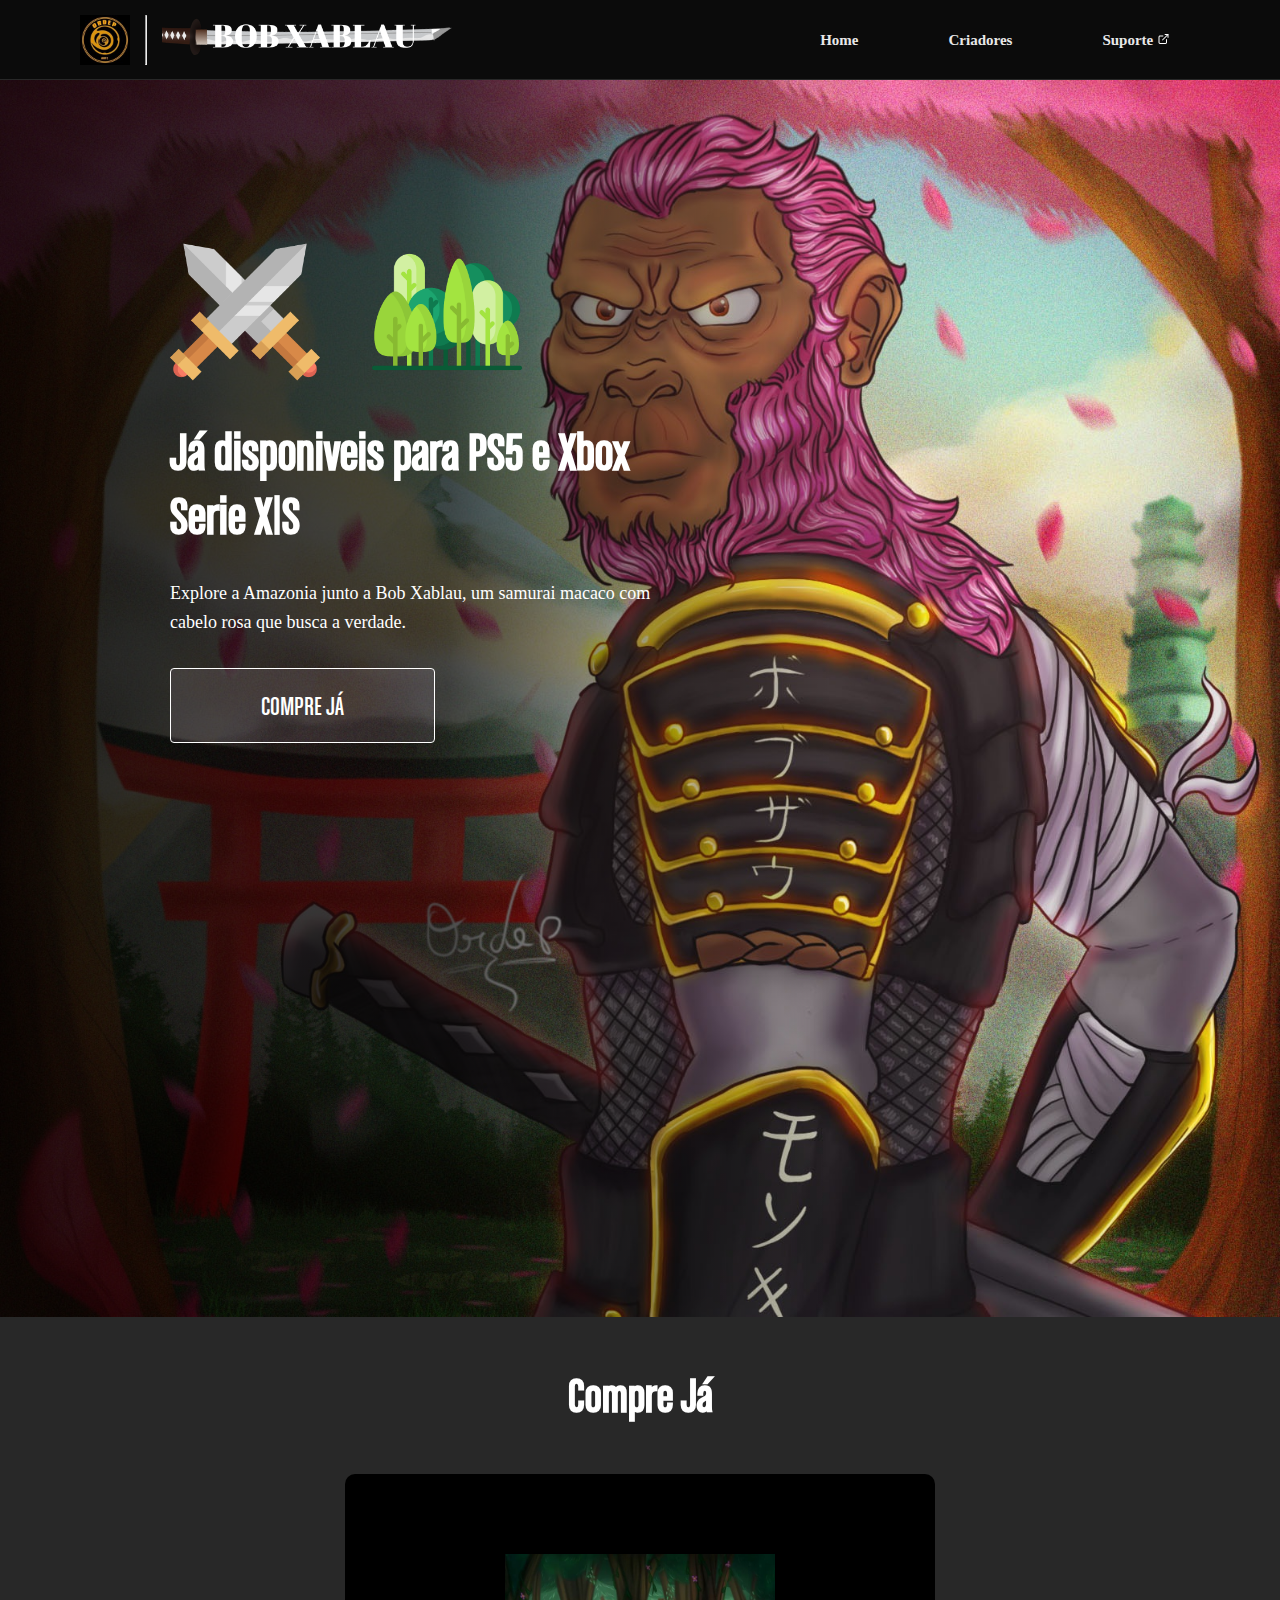
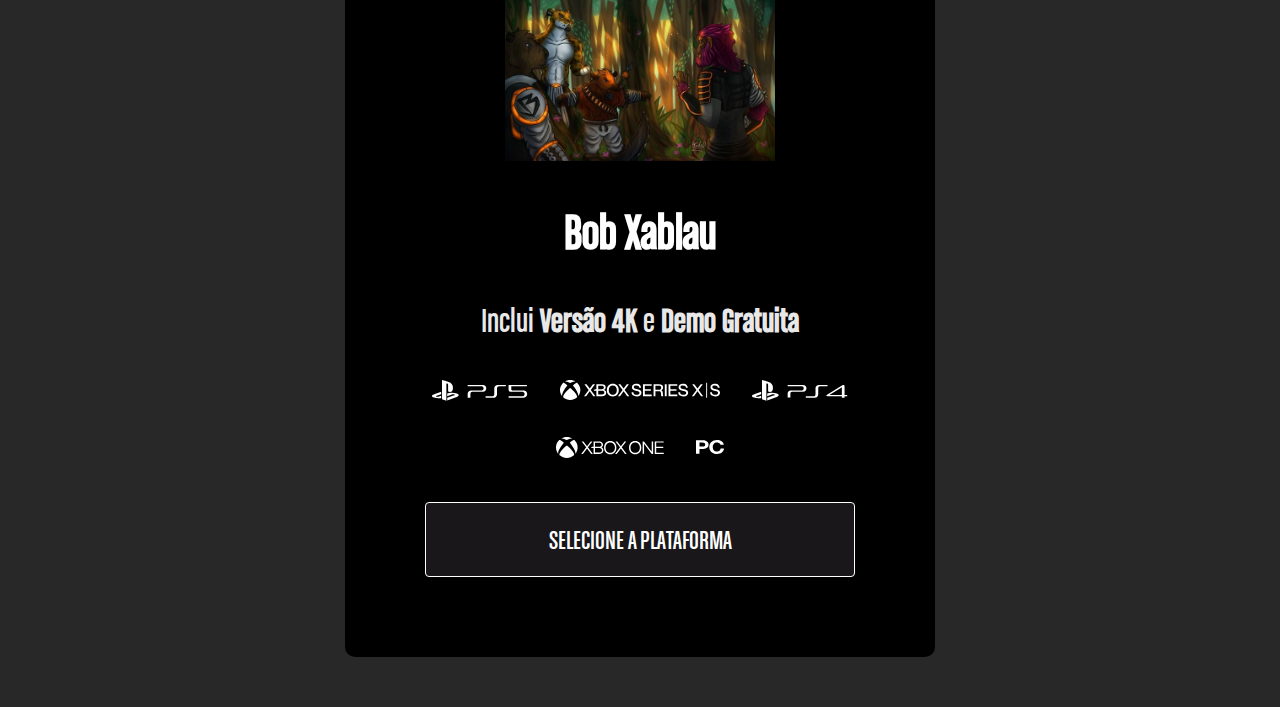
<file: index.html>
<!DOCTYPE html>
<html lang="pt-BR">

<head>
    <meta charset="UTF-8">
    <meta name="viewport" content="width=device-width, initial-scale=1.0">
    <title>Semana do Zero ao Programador Contratado - landing page Bob Xablau</title>
    <link rel="shortcut icon" href="src/Imagenssubstituição/android-chrome-512x512.png" type="image/x-icon">
    <link href="https://fonts.cdnfonts.com/css/chalet.font" rel="stylesheet" />
    <link rel="stylesheet" href="./src/css/reset.css">
    <link rel="stylesheet" href="./src/css/estilos.css">
    <link rel="stylesheet" href="./src/css/fontes.css">
    <link rel="stylesheet" href="./src/css/responsivo.css">
</head>

<body>
    <header class="cabecalho">
        <div class="logo">
            <img src="./src/Imagenssubstituição/Icone Ordep.jpg" alt="Logo Ordep" class="Logo Ordep" height="50px">
            <hr>
            <img src="./src/Imagenssubstituição/BOB XABLAU Branco pequeno.png" alt="logo bob Xablau" height="40px">
        </div>
        <nav>
            <ul class="menu">
                <li>
                    <a href="#home">Home</a>
                </li>
                <li>
                    <a href="./Criadores.html" target="_blank">Criadores</a>
                </li>
                <li>
                    <a href="https://wa.me/11991132741" target="_blank">Suporte <img src="./src/imagens/icone-link.svg" alt="Icone de link de suporte"> </a>
                </li>
                
            </ul>
        </nav>
    </header>
    <main class="home" id="home">
        <img class="imagem-fundo" src="./src/Imagenssubstituição/Imagem fundo.jpeg" alt="Macaco com cabelo rosa olhando para o espectador">

        <div class="informacoes">
            <div class="lista-de-jogos">
                <img src="./src/Imagenssubstituição/297806.png" alt="Icone de Espada">
                <img src="./src/Imagenssubstituição/Floresta .png" alt="Icone Floresta">
            </div>
            <h1 class="titulo">Já disponiveis para PS5 e Xbox Serie X|S </h1>
                <p class="texto">
                    Explore a Amazonia junto a Bob Xablau, um samurai macaco com cabelo rosa que busca a verdade.
                </p>
                <a class="btn-comprar" href="#comprar">Compre já</a>
        </div>
    </main>
    <section class="compre-ja" id="comprar">
        <h2 class="titulo">Compre Já</h2>
        <div class="cartao">
            <img class="capa-do-jogo" src="./src/Imagenssubstituição/Episodio 1.jpeg" alt="Episodio 1 de Bob Xablau" />

            <div class="informacoes">
                <h3>Bob Xablau</h3>
                <p>
                    Inclui <strong> Versão 4K </strong> e <strong> Demo Gratuita </strong>
                </p>
                <ul class="plataforma">
                    <li>
                        <img src="./src/imagens/logo-ps5.svg" alt="Logo playstation 5" />
                    </li>
                    <li>
                        <img src="./src/imagens/logo-xbox-series-s.svg" alt="Logo Xbox Series X e S" />
                    </li>
                    <li>
                        <img src="./src/imagens/logo-ps4.svg" alt="Logo Playstation 4" />
                    </li>
                    <li>
                        <img src="./src/imagens/logo-xbox-one.svg" alt="Logo Xbox One" />
                    </li>
                    <li>
                        <img src="./src/imagens/logo-pc.svg" alt="Logo Pc" />
                    </li>
                </ul>
            </div>
            <button class="btn-plataforma">
                Selecione a plataforma

                <ul class="plataforma">
                    <li>
                        <img src="./src/imagens/logo-ps5.svg" alt="Logo playstation 5" />
                    </li>
                    <li>
                        <img src="./src/imagens/logo-xbox-series-s.svg" alt="Logo Xbox Series X e S" />
                    </li>
                    <li>
                        <img src="./src/imagens/logo-ps4.svg" alt="Logo Playstation 4" />
                    </li>
                    <li>
                        <img src="./src/imagens/logo-xbox-one.svg" alt="Logo Xbox One" />
                    </li>
                    <li>
                        <img src="./src/imagens/logo-pc.svg" alt="Logo Pc" />
                    </li>
                </ul>
            </button>
        </div>
    </section>
    <script src="./src/js/index.js"></script>
</body>

</html>
</file>
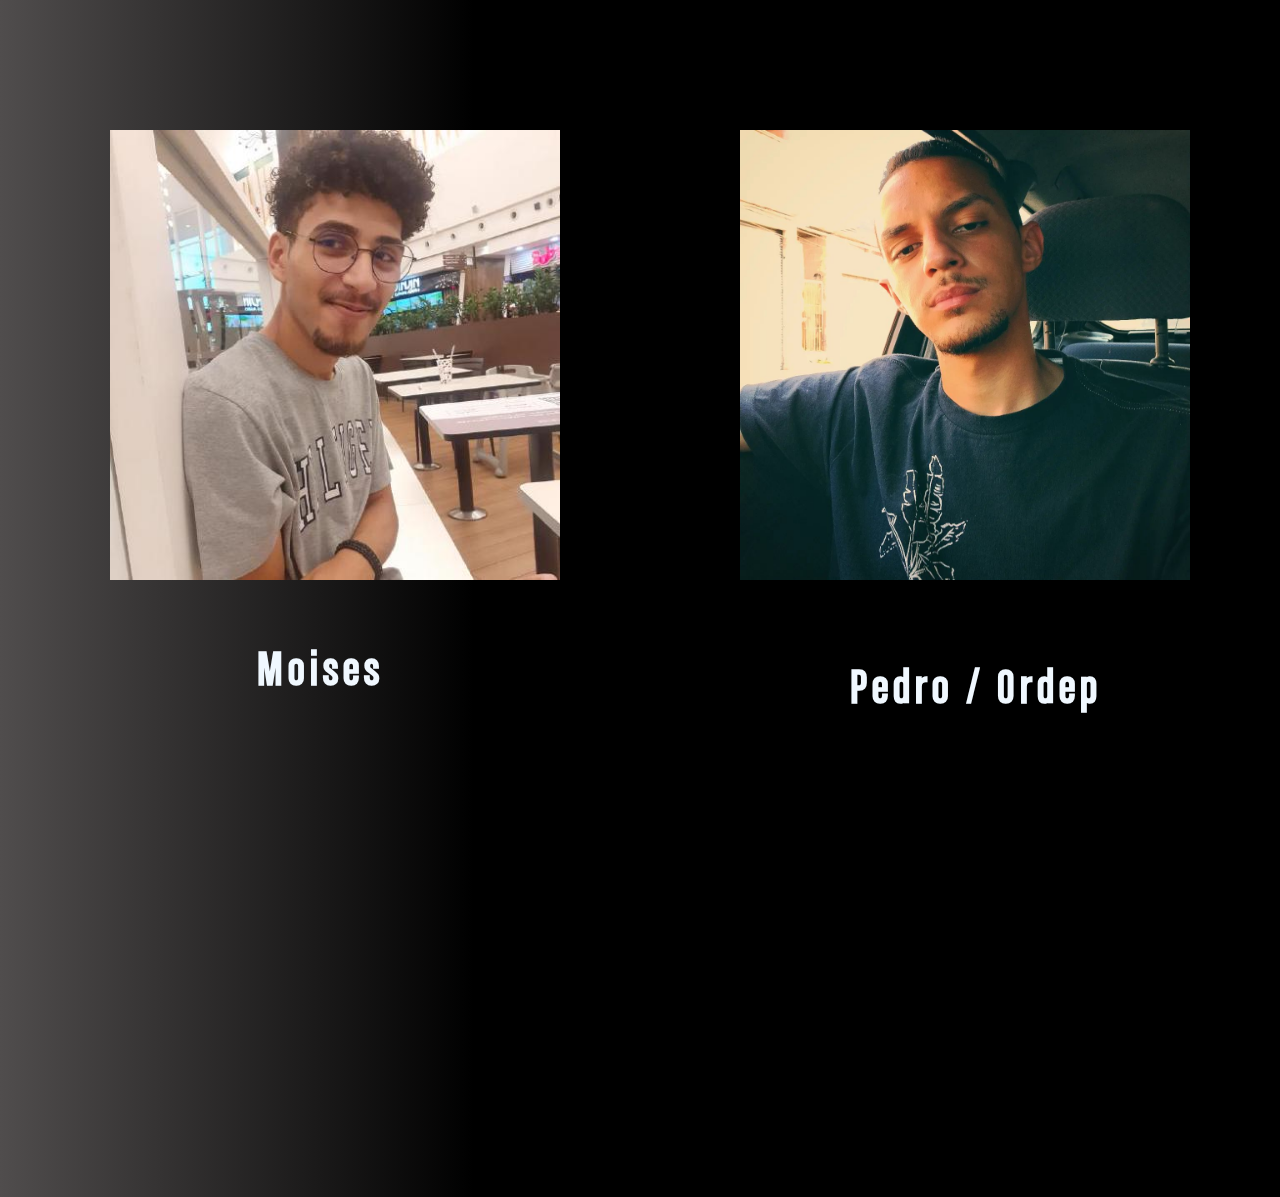
<file: Criadores.html>
<!DOCTYPE html>
<html lang="pt-BR">

<head>
    <meta charset="UTF-8">
    <meta name="viewport" content="width=device-width, initial-scale=1.0">
    <title>Semana do Zero ao Programador Contratado - landing page Bob Xablau</title>
    <link rel="shortcut icon" href="src/Imagenssubstituição/android-chrome-512x512.png" type="image/x-icon">
    <link rel="stylesheet" href="./src/css/fontes.css">
    <link rel="stylesheet" href="./src/css/pagina2.css">
    <link rel="stylesheet" href="./src/css/resetsegundapagina.css">
    <link href="https://fonts.cdnfonts.com/css/chalet.font" rel="stylesheet" />
    <link rel="stylesheet" href="./src/css/responsivo2.css">
</head>

<body>

    <main class="home">
        <div class="fotos">
            <img src="./src/Imagenssubstituição/Moises.jpeg" alt="Criador 1 do Bob Xablau"/>
            <img src="./src/Imagenssubstituição/Pedrão.jpeg" alt="Criador das artes usadas"/>

        </div>
        <h1> Moises </h1>
        <h2> Pedro / Ordep </h2> 
    </main>
</body>

</html>
</file>
<file: src/css/estilos.css>
body {
    background-color: #282828;
    color: #fff;
}

.cabecalho {
    height: 80px;
    background-color: #0b0b0b;
    display: flex;
    justify-content: space-between;
    align-items: center;
    padding: 0 80px;
    border-bottom: 1px solid #282828;
}

.cabecalho .logo {
    display: flex;
    gap: 15px;
}

.cabecalho .menu {
    display: flex;
    gap: 30px;
}

.cabecalho .menu li a {
    padding: 30px;
    color: #e8e8e8;
    font-weight: bolder;
    font-size: 15px;
    font-family: "chalet";
}

.cabecalho .menu li a:hover {
    border-bottom: 2px solid #fff;
}

.home {
    display: flex;
    position: relative;
    min-height: calc(100vh - 80px);
}

.home::after {
    content: "";
    position: absolute;
    height: 100%;
    width: 100%;
    background: linear-gradient(90deg, rgba(0, 0, 0, .85), rgba(0, 0, 0, .7) 35%, transparent 65%);

}

.home .imagem-fundo {
    width: 100%;
    object-fit: cover;
}

.home .informacoes {
    position: absolute;
    z-index: 1;
    min-height: calc(100vh - 80px);
    display: flex;
    flex-direction: column;
    justify-content: center;
    gap: 32px;
    padding: 80px 80px 80px 170px;
    max-width: 780px;
}

.home .informacoes img {
    max-width: 150px;
}

.home .informacoes .lista-de-jogos {
    display: flex;
    gap: 52px;
}

.home .informacoes .titulo {
    font-family: "ChaletComprime";
    font-size: 55px;
}

.home .informacoes .texto {
    font-family: "Chalet";
    font-size: 18px;
    line-height: 1.6;
}

.btn-comprar, .btn-plataforma {
    background-color: rgba(255, 225, 255, 0.1);
    border: 0.5px solid #fff;
    border-radius: 4px;
    font-family: "ChaletComprime";
    font-size: 28px;
    text-align: center;
    padding: 20px 40px;
    text-transform: uppercase;
    width: 50%;
    transition: all 0.3s ease-in;
}

.btn-plataforma {
    color: #fff;
    width: 100%;
    cursor: pointer;
}


.btn-comprar:hover {
    background-color: #fff;
    color: #000;
}

.compre-ja .capa-do-jogo {
    width: 270px;
}

.compre-ja {
    display: flex;
    flex-direction: column;
    text-align: center;
    padding: 50px;
    align-items: center;
}
.compre-ja .titulo{
    font-family: "ChaletComprime";
    font-size: 50px;
    font-weight: 700;
    margin-bottom: 50px;
}

.compre-ja .cartao {
    display: flex;
    flex-direction: column;
    align-items: center;
    background-color: #000;
    width: 50%;
    border-radius: 10px;
    padding: 80px;
    gap: 40px;
}


.compre-ja .informacoes {
    display: flex;
    flex-direction: column;
    gap: 30px;
}

.compre-ja .informacoes h3 {
    font-family: "ChaletComprime";
    font-size: 52px;
    font-weight: 700;
}

.compre-ja .informacoes p {
    color: #e8e8e8;
    font-family: "ChaletComprime";
    font-size: 36px;
    line-height: 1.6;
}

.compre-ja .informacoes .plataforma{
    display: flex;
    flex-wrap: wrap;
    gap: 32px;
    justify-content: center;
}

.compre-ja .btn-plataforma .plataforma {
    margin-top: 10px;
    display: flex;
    flex-direction: column;
    gap: 20px;
    transition: all 0.3s ease-in;
    display: none;
    opacity: 0;
}

.compre-ja .btn-plataforma .plataforma.ativo{
    display: flex;
    opacity: 1;
}

.compre-ja .btn-plataforma .plataforma li {

    padding: 20px;
}

.compre-ja .btn-plataforma .plataforma li:nth-child(1) {
	border: 1px solid #00439c;
}

.compre-ja .btn-plataforma .plataforma li:nth-child(1):hover {
	background-color: #00439c;
}
.compre-ja .btn-plataforma .plataforma li:nth-child(2) {
	border: 1px solid #387a26;
}

.compre-ja .btn-plataforma .plataforma li:nth-child(2):hover {
	background-color: #387a26;
}

.compre-ja .btn-plataforma .plataforma li:nth-child(3) {
	border: 1px solid #00439c;
}

.compre-ja .btn-plataforma .plataforma li:nth-child(3):hover {
	background-color: #00439c;
}

.compre-ja .btn-plataforma .plataforma li:nth-child(4) {
	border: 1px solid #387a26;
}

.compre-ja .btn-plataforma .plataforma li:nth-child(4):hover {
	background-color: #387a26;
}
.compre-ja .btn-plataforma .plataforma li:nth-child(5) {
	border: 1px solid #fcaf17;
}

.compre-ja .btn-plataforma .plataforma li:nth-child(5):hover {
	background-color: #fcaf17;
}
</file>
<file: src/css/fontes.css>
@font-face{
    font-family: "ChaletComprime";
    src: url("../fontes/ChaletComprime.ttf");
}
</file>
<file: src/css/responsivo.css>
@media (max-width: 955px) {
   
    .cabecalho {
        justify-content: center;
        flex-direction: column;
        padding: 50px 0;
        gap: 15px;
    }
    .cabecalho .menu li a {
        padding: 15px;
    }

    .home .informacoes {
        padding: 30px;
    }

    .home .informacoes img {
        max-width: 100px;
    }

    .home .informacoes .titulo {
        font-size: 40px;
    }

    .compre-ja .cartao {
        width: 60%;
    }


}

@media (max-width: 768px) {
    .compre-ja {
        padding: 30px;
    }

    .compre-ja .cartao {
        padding: 80px 20px;
        width: 100%;
    }

    .compre-ja .informacoes h3 {
        font-size: 35px;
    }

    .compre-ja .informacoes .plataforma {
        flex-direction: column;
    }

    .btn-plataforma{
        margin-top: 15px;
        padding: 15px;
    }

    .btn-comprar {
        width: 100%;
    }
}

@media (max-width: 425px) {
    main::after {
        background: linear-gradient(90deg, rgba(0, 0, 0, 0.85), rgba(0, 0, 0, 0.4) 100%, transparent 65%);
    }

    .compre-ja .cartao .capa-do-jogo {
        max-width: 80%;
    }
}
</file>
<file: src/css/pagina2.css>
body {
    background: rgb(80,77,77);
    background: linear-gradient(90deg, rgba(80,77,77,1) 0%, rgba(0,0,0,1) 37%, rgba(0,0,0,1) 100%);
}


.home .fotos img{
    display: flex;
    position: center;
    align-items: center;
    width: 50%;
    padding: 100px 80px;
    gap: 10px;
}

.home {
    display: flex;
    gap: 30px;
}

.home .fotos {
    display: flex;
    align-items: center;
    gap: 20px;
    padding: 30px;
    cursor: pointer;
}


.home  h1,h2{
    color: aliceblue;
    align-items: center;
    display: inline-block;
}

.home h1 {
    display: flex;
    position: absolute;
    flex-direction: column;
    gap:32px;
    padding: 903px 100px 10px 339px;
    font-family: "ChaletComprime";
    font-size: 50px;
    letter-spacing: 5px;
}

.home h2 {
    display: flex;
    position: absolute;
    flex-direction: column;
    gap:32px;
   padding: 900px 70px 30px 1250px;
   font-family: "ChaletComprime";
    font-size: 50px;
    letter-spacing: 5px;
}
</file>
<file: src/css/responsivo2.css>
@media (max-width: 1730px) {
    .home .fotos img {
        width: 50%;
        align-items: end;
        display: flex;
    }

    .home h1 {
        display: flex;
        width: 50%;
        padding: 800px 0px 500px 0px;
    }

    .home h2 {
        display: flex;
        padding: 788px 0px 0px 1100px;
    }
}

@media (max-width: 1365px) {
    .home .fotos img {
        width: 50%;
        align-items: end;
        display: flex;
    }

    .home h1 {
        display: flex;
        width: 50%;
        padding: 640px 0px 500px 0px;
    }

    .home h2 {
        width: 100%;
        display: inline-block;
        padding: 658px 0px 0px 850px;
    }
}

@media (max-width: 688px) {

    body {
        background: black;
    }

    .home .fotos img {
        width: 80%;
        display: inline-block;
        justify-content: center;
        align-items: end;
    }

    .home h1 {
        display: flex;
        width: 50%;
        padding: 480px 0px 400px 210px;
    }

    .home h2 {
        width: 200%;
        display: inline-block;
        padding: 499px 0px 0px 650px;
    }

}

@media (max-width: 1024px) {

    body {
        background: black;
    }

    .home .fotos img {
        width: 70%;
        display: inline-block;
        justify-content: center;
        align-items: end;
    }

    .home h1 {
        display: flex;
        width: 50%;
        padding: 650px 0px 100px 210px;
    }

    .home h2 {
        width: 111%;
        display: inline-block;
        padding: 650px 0px 0px 870px;
    }

}

@media (max-width: 414px) {

    .home .fotos img {
        width: 150%;
        display: inline-block;
        justify-content: center;
        align-items: end;
    }

    .home h1 {
        display: flex;
        width: 50%;
        padding: 550px 0px 190px 310px;
    }

    .home h2 {
        width: 400%;
        display: inline-block;
        padding: 520px 0px 0px 690px;
    }
}
</file>
<file: src/css/resetsegundapagina.css>
* {
    margin: 0;
    padding: 0;
    box-sizing: border-box;
}

ul {
    list-style: none;
}

a {
    text-decoration: none;
    color: inherit;
}
</file>
